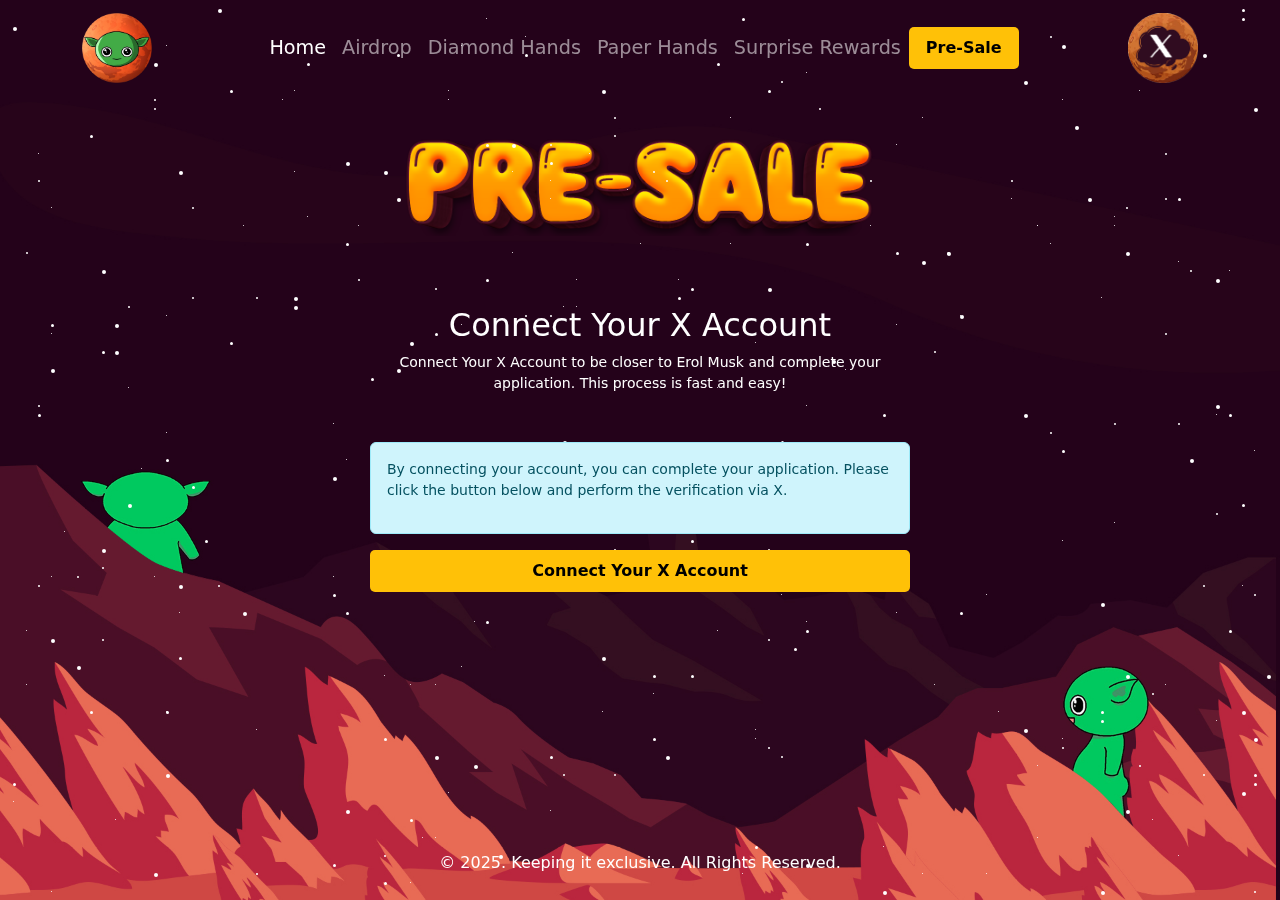
<file: presale.html>
﻿<!DOCTYPE html>
<html lang="en">
<head>
    <meta charset="UTF-8">
    <!--  <meta name="viewport" content="width=device-width, initial-scale=1.0"> -->
    <meta name="viewport" content="width=device-width, initial-scale=1, maximum-scale=1, user-scalable=0, viewport-fit=cover">
    <link href="npm/bootstrap%405.3.3/dist/css/bootstrap.min.css" rel="stylesheet" integrity="sha384-QWTKZyjpPEjISv5WaRU9OFeRpok6YctnYmDr5pNlyT2bRjXh0JMhjY6hW+ALEwIH" crossorigin="anonymous">
    <link rel="stylesheet" href="files_css/styles.css">
    <link rel="stylesheet" href="files_css/header.css">
    <link rel="stylesheet" href="files_css/home.css">
    <link rel="stylesheet" href="files_css/presale.css">
    <link rel="stylesheet" href="files_css/error_page.css">
    <link rel="stylesheet" href="files_css/success_page.css">
    <link rel="stylesheet" href="files_css/footer.css">
    <!-- Bunu <head> etiketinin içine ekle -->
<link rel="stylesheet" href="ajax/libs/font-awesome/6.5.0/css/all.min.css" integrity="sha512-yXf6vOgJOkJHY94x5jSgX... (kırptım, tam hali aşağıda) ..." crossorigin="anonymous" referrerpolicy="no-referrer">

    <link rel="icon" type="image/ico" href="img/header_icon.png">
    <title>Erol Musk</title>
</head>
<body>
    <div id="lightNwsStar"></div>

    <div class="bg_img"></div>
 <nav class="navbar navbar-expand-lg navbar-dark" style="z-index: 9999;">
    <div class="container d-flex align-items-center justify-content-between">
        
        <!-- Sol Logo -->
        <a class="navbar-brand d-lg-block d-flex align-items-center" href="home.html">
            <img src="img/header_icon.png" alt="Erol Musk" width="70">
        </a>

        <!-- Navbar Toggler (Mobil için) -->
        <!-- <button class="navbar-toggler" type="button" data-bs-toggle="collapse" data-bs-target="#navbarNav" aria-controls="navbarNav" aria-expanded="false" aria-label="Toggle navigation">
            <span class="navbar-toggler-icon"></span>
        </button> -->

        <div class="collapse navbar-collapse justify-content-center" id="navbarNavResponsive">

            <a href="presale.html" class="btn btn-apply ms-3">Pre-Sale</a>
           
            <ul class="navbar-nav">
                <li class="nav-item"><a class="nav-link active" href="home.html">Home</a></li>
                <li class="nav-item"><a class="nav-link" href="#">Airdrop</a></li>
                <li class="nav-item"><a class="nav-link" href="#">Diamond Hands</a></li>
                <li class="nav-item"><a class="nav-link" href="#">Paper Hands</a></li>
                <li class="nav-item"><a class="nav-link" href="#">Surprise Rewards</a></li>
            </ul>
            
        </div>

        <!-- Menü -->
        <div class="collapse navbar-collapse justify-content-center" id="navbarNav">
            <ul class="navbar-nav">
                <li class="nav-item"><a class="nav-link active" href="home.html">Home</a></li>
                <li class="nav-item"><a class="nav-link" href="#">Airdrop</a></li>
                <li class="nav-item"><a class="nav-link" href="#">Diamond Hands</a></li>
                <li class="nav-item"><a class="nav-link" href="#">Paper Hands</a></li>
                <li class="nav-item"><a class="nav-link" href="#">Surprise Rewards</a></li>
            </ul>
            <a href="presale.html" class="btn btn-apply ms-3">Pre-Sale</a>
        </div>

        <!-- Sağ Logo -->
        <a class="navbar-brand d-lg-block d-flex align-items-center" href="https://x.com/ErolMuskAvax" target="_blank">
            <img src="img/moon_logo.png" alt="Erol Musk" width="70">
        </a>

    </div>
</nav><div class="page_logo">
    <img src="img/presale_logo.png" alt="Erol Musk">
</div>
<div class="content login">

    
        <div class="container" style=" max-width: 600px;">
            <div class="row justify-content-center">
                <div class="col-md-8">
                    <div class="text-center mb-5">
                        <h2 class="heading">Connect Your X Account</h2>
                        <p class="info-text">Connect Your X Account to be closer to Erol Musk and complete your application. This process is fast and easy!</p>
                    </div>

                    <!-- X Bağlama İznini Verecek Buton -->
                    <div class="alert alert-info">
                        <p class="info-text">By connecting your account, you can complete your application. Please click the button below and perform the verification via X.</p>
                    </div>

                    <div class="d-grid gap-2">
                        <a href="/login" class="btn btn-apply">
                            Connect Your X Account
                        </a>
                    </div>
                    
                </div>
            </div>
        </div>

    
</div>        
            <footer>
                <div class="container">
                    <div class="contact-info">
                        <p>&copy; 2025. Keeping it exclusive. All Rights Reserved.</p>
                    </div>
                </div>
            </footer>

        
   
   </body>
</html>
<script src="files_js/presale.js"></script>
<script src="files_js/jquery-3.6.4.min.js"></script>
<script src="files_js/app.js"></script>
<script src="ajax/libs/popper.js/1.16.0/umd/popper.min.js"></script>
<script src="npm/bootstrap%405.3.0/dist/js/bootstrap.min.js"></script>
<!-- <script src="https://cdn.jsdelivr.net/npm/bootstrap@5.3.3/dist/js/bootstrap.bundle.min.js" integrity="sha384-YvpcrYf0tY3lHB60NNkmXc5s9fDVZLESaAA55NDzOxhy9GkcIdslK1eN7N6jIeHz" crossorigin="anonymous"></script> -->
</file>
<file: files_css/styles.css>
﻿@import url("../css2");

@font-face
{
  font-family: 'Comic Sans MS';
  src: url("../fonts/ComicSansMS.eot");
  src: url("../fonts/ComicSansMS-1.eot") format("embedded-opentype"), url("../fonts/ComicSansMS.woff2") format("woff2"), url("../fonts/ComicSansMS.woff") format("woff"), url("../fonts/ComicSansMS.ttf") format("truetype");
  font-weight: normal;
  font-style: normal;
  font-display: swap;
}
@font-face
{
    font-family: LeagueSpartan;
    src: url("../fonts/LeagueSpartan-Bold.otf");
}

body
{
   /*  background-color: #200217; */ /* Arkaplan rengi */
    background: linear-gradient(184deg, #24071d 0%, #240119 100%);
    display: flex;
    flex-direction: column;
    min-height: 100vh; /* Sayfa yüksekliği kadar */
}
body::-webkit-scrollbar
{
    width: 5px;
}
body::-webkit-scrollbar-thumb
{
    background: #000000;
    outline: #000000 solid 1px;
}
.content
{
    margin-bottom: 50px;
    z-index: 2;
}
.page_logo
{
    max-width: 90%;
    width: 900px;
    height: 100px;
    position: relative;
    margin: 0 auto;
    display: flex;
    align-items: center;
    justify-content: center;
    margin-top: 40px;
    margin-bottom: 40px;
}
.page_logo img
{
    max-width: 100%;
    max-height: 100%;
}
.page_logo_gif
{
    max-width: 100%;
    width: 100%;
    position: absolute;
    top: 0px;
    display: flex;
    align-items: center;
    justify-content: center;
    z-index: -1;
}
.page_logo_gif img
{
    max-width: 100%;
}
.bg_img
{
    position: fixed; /* Sabit konumlandırma */
    top: 0;
    left: 0;
    width: 100vw; /* Ekran genişliğinin %100'ü */
    height: 100vh; /* Ekran yüksekliğinin %100'ü */
    background-image: url(../img/presale_bg.jpg); /* Görselin yolu */
    background-size: cover; /* Görseli ekranı kaplayacak şekilde ölçeklendirir */
    background-position: bottom -100px right 0; /* Görselin alt kısmını ekrana hizalar */
    background-repeat: no-repeat; /* Görselin tekrarını engeller */
    z-index: -1; /* Arka plana yerleştirir */
    
}
@media (max-width: 768px)
{

    .bg_img
    {
        background-position: bottom right 0;
    }

}
</file>
<file: files_css/header.css>
.navbar
{
    font-size: 1.2rem;
    font-weight: 500;
    /* background-image: url(../img/top-bar.png);
    background-repeat: no-repeat;
    background-position: top;
    background-size: contain; */
}
.navbar-brand
{
    font-weight: bold;
    font-size: 1.5rem;
    margin: unset;
}
.btn-apply
{
    background-color: #ffc107;
    color: black;
    border-radius: 5px;
    padding: 8px 16px;
    font-weight: bold;
    margin: unset !important;
    transition: background-color 0.3s ease;
}

.btn-apply:hover {
    background-color: #e0a800;
    color: black;
} 
#navbarNavResponsive
{
    width: 100%;
    display: none !important;
    /* display: flex !important;
    flex-direction: column;
    position: relative; */
}
#navbarNavResponsive .btn-apply
{
    width: 30%;
    margin: auto !important;
}
#navbarNavResponsive .navbar-nav
{
    position: absolute;
    bottom: -15px;

}
@media (max-width: 1000px)
{

    .navbar
    {
        display: unset !important;
        flex-wrap: unset !important;
    }
    .navbar .container
    {
        all: unset ;
        width: 90% !important;
        margin: auto !important;
    }
    #navbarNav
    {
        display: none !important;
    }
    #navbarNavResponsive
    {
        display: flex !important;
    }

    #navbarNavResponsive .navbar-nav
    {
        gap: 20px;
        flex-direction: unset !important;
        margin: auto !important;
    }

}
@media (max-width: 760px)
{
    .navbar
    {
        font-size: 1rem;
    }
    #navbarNavResponsive .navbar-nav
    {
        bottom: -20px;
    }
}
@media (max-width: 600px)
{
    .navbar
    {
        font-size: 1rem;
    }
    #navbarNavResponsive .navbar-nav
    {
        gap: 10px;
    }
    #navbarNavResponsive .btn-apply
    {
        font-size: 0.9rem;
    }
    #navbarNavResponsive .btn-apply
    {
        width: 50%;
        margin: auto !important;
    }

}
@media (max-width: 480px)
{
    .navbar
    {
        font-size: 0.7rem;
        
    }
    #navbarNavResponsive .navbar-nav
    {
        gap: 10px;
    }
    #navbarNavResponsive .btn-apply
    {
        font-size: 0.6rem;
    }
}
@media (max-width: 380px)
{
    .navbar
    {
        font-size: 0.6rem;
    }
    #navbarNavResponsive .navbar-nav
    {
        gap: 10px;
    }
    #navbarNavResponsive .btn-apply
    {
        font-size: 0.5rem;
    }
}
</file>
<file: files_css/home.css>
/* p {
  margin: 20px 0 0;
  color: #000;
  font: 400 16px "Comic Sans MS";
  line-height: 1.7rem;
} 
img {
  height: auto;
  max-width: 100%;
}
a:focus,
input:focus,
button:focus,
select:focus,
textarea:focus {
  outline: 0 !important;
}
input[type="checkbox"],
input[type="radio"] {
  width: auto !important;
}*/

/* line 45, ../sass/style.scss */
#lightNwsStar {
  display: block;
  top: 0;
  height: 100%;
  width: 100%;
  z-index: 1;
  position: fixed;
}

/* line 54, ../sass/style.scss */
#lightNwsStar .star1,
#lightNwsStar .star2,
#lightNwsStar .star3,
#lightNwsStar .star4,
#lightNwsStar .star5,
#lightNwsStar .star6 {
  z-index: -1;
}

.star1 {
  animation: 3s linear 1s infinite alternate twinkle;
}

.star2 {
  animation: 4s linear 0s infinite alternate twinkle;
}

.star3 {
  animation: 3.5s linear 0.5s infinite alternate twinkle;
}

.star4 {
  animation: 1.25s linear 1.5s infinite alternate twinkle;
}

.star5 {
  animation: 4s linear 2s infinite alternate twinkle;
}

.star6 {
  animation: 2.5s linear 1s infinite alternate twinkle;
}

@keyframes twinkle {
  0% {
    opacity: 0.4;
  }
  50% {
    opacity: 0;
  }
  100% {
    opacity: 0.4;
  }
}
/* .container {
  width: 100%;
  max-width: 1440px !important;
}

video {
  width: 100%;
} */

@keyframes upDown {
  0%,
    100% {
    transform: translateY(0);
  }
  50% {
    transform: translateY(-20px);
  }
}


/* line 165, ../sass/style.scss */
.hero-cloud img {
  width: 100%;
}

/* line 170, ../sass/style.scss */
.green-block {
  background-image: url(../img/BG.jpg);
  background-repeat: no-repeat;
  background-size: cover;
  background-position: bottom;
  padding: 5% 0 30%;
  position: relative;
  margin-top: 100px;
  
}
/* line 177, ../sass/style.scss */
.green-block .cloud-img {
  position: absolute;
  top: 400px;
  z-index: 1;
  animation: upDown 2s ease-in-out infinite;
}
/* line 182, ../sass/style.scss */
.green-block .cloud-img.left-cloud {
  left: 0;
}
/* line 185, ../sass/style.scss */
.green-block .cloud-img.right-cloud {
  right: 0;
}
/* line 189, ../sass/style.scss */
.green-block .commet-box {
  background-image: url(../img/comment-1.png);
  background-repeat: no-repeat;
  background-size: contain;
  position: relative;
  max-width: 580px;
  padding: 90px 50px 165px 150px;
}
/* line 196, ../sass/style.scss */
.green-block .commet-box span {
  position: absolute;
  width: 85px;
  height: 85px;
  display: inline-flex;
  align-items: center;
  justify-content: center;
  color: #fff;
  border-radius: 100%;
  font: 600 22px "Comic Sans MS";
  border: 1px solid #1f0410;
  background-color: #410c23;
  transform: rotate(-18deg);
  left: 50px;
  top: 40px;
}
/* line 212, ../sass/style.scss */
.green-block .commet-box h2 {
  color: #fff;
  font: 600 32px "Open Sans", sans-serif;
  margin: 0;
  text-align: left;
}
/* line 217, ../sass/style.scss */
.green-block .commet-box p {
  color: #fff;
  font: 400 22px "Comic Sans MS";
}
/* line 221, ../sass/style.scss */
.green-block .commet-box.commet-1 {
  transform: rotate(-3deg);
}
/* line 224, ../sass/style.scss */
.green-block .commet-box.commet-2 {
  background-image: url(../img/comment-2.png);
  transform: rotate(4deg);
  margin-top: 200px;
}
/* line 228, ../sass/style.scss */
.green-block .commet-box.commet-2 span {
  left: 10px;
  top: 15px;
}
/* line 233, ../sass/style.scss */
.green-block .commet-box.commet-3 {
  margin: -328px 0 0 50px;
  transform: rotate(14deg);
}
/* line 237, ../sass/style.scss */
.green-block .commet-box.commet-4 {
  background-image: url(../img/comment-2.png);
  transform: rotate(-3deg);
  margin: -96px 0 0 94px;
}
/* line 241, ../sass/style.scss */
.green-block .commet-box.commet-4 span {
  left: 10px;
  top: 15px;
}
/* line 248, ../sass/style.scss */
.green-block .cat-2 .cat-img {
  text-align: right;
  position: relative;
}
/* line 254, ../sass/style.scss */
.green-block .cat-1 .cat-img {
  transform: translate(-120px, 0px);
}

/* line 263, ../sass/style.scss */
.copyright {
  position: absolute;
  bottom: 20px;
  left: 0;
  right: 0;
  text-align: center;
}
/* line 269, ../sass/style.scss */
.copyright p {
  margin: 0;
  color: #fff;
/*   color: #fff;
  font: 600 22px "Comic Sans MS"; */
}
/* line 274, ../sass/style.scss */
.copyright.presale-copy {
  position: inherit;
  background-image: url(../img/Pre-sale-bg.jpg);
  background-repeat: no-repeat;
  background-size: cover;
  background-position: bottom;
  padding: 45% 0 1%;
}

@keyframes spin {
  0% {
    transform: rotate(0deg);
  }
  100% {
    transform: rotate(360deg);
  }
}

/* #preloader {
  position: fixed;
  width: 100%;
  height: 100%;
  background-color: #410c23;
  display: flex;
  justify-content: center;
  align-items: center;
  z-index: 9999;
}
#preloader img {
  width: 1250px;
} */

/* .sale-btn {
  background-color: #410c23;
  padding: 15px 70px;
  border: 1px solid #4a122a;
  color: #fff;
  font: 600 25px "Comic Sans MS";
  border-radius: 8px;
  text-transform: uppercase;
}
 */
/* line 440, ../sass/style.scss */
.mobile-on {
  display: none;
}
/* 
.popup-overlay {
  position: fixed;
  top: 0;
  left: 0;
  width: 100%;
  height: 100%;
  background: rgba(0, 0, 0, 0.5);
  display: flex;
  justify-content: center;
  align-items: center;
  z-index: 9;
}
.popup-content {
  background: white;
  padding: 20px;
  text-align: center;
  border-radius: 5px;
}
.popup-content .sale-btn {
  border: 2px solid #611837;
  display: inline-block;
  margin-top: 20px;
}
.popup-content {
  padding: 20px;
  text-align: center;
  border-radius: 5px;
  background-color: #410c23;
}
.popup-content h3 {
  color: #fff;
  font: 600 22px "Comic Sans MS";
}
.popup-content p {
  color: #fff;
  margin: 5px 0 0;
} */

@media (max-width: 1366px)
{

  .green-block .cloud-img {
    max-width: 100px;
  }

  /* line 14, ../sass/_screen.scss */
  .green-block .commet-box h2 {
    font: 600 25px "Open Sans", sans-serif;
  }

  /* line 17, ../sass/_screen.scss */
  .green-block .commet-box p {
    font: 400 16px "Comic Sans MS";
  }

  /* line 20, ../sass/_screen.scss */
  .green-block .commet-box {
    max-width: 450px;
    padding: 61px 40px 166px 125px;
  }

  /* line 24, ../sass/_screen.scss */
  .green-block .cat-1 .cat-img {
    transform: translate(-6px, 0px);
  }

  /* line 27, ../sass/_screen.scss */
  .green-block .commet-box span {
    width: 65px;
    height: 65px;
    font: 600 18px "Comic Sans MS";
    left: 40px;
    top: 15px;
  }

  /* line 34, ../sass/_screen.scss */
  .green-block .commet-box.commet-3 {
    margin: -328px 0 0 130px;
    transform: rotate(14deg);
  }

  /* line 38, ../sass/_screen.scss */
  .green-block {
    padding: 5% 0 25%;
  }

  /* line 41, ../sass/_screen.scss */
  .green-block .commet-box.commet-4 {
    margin: -150px 0 0 10px;
  }
}
@media (max-width: 1170px) {
  /* line 47, ../sass/_screen.scss */
  .green-block .col-md-6 {
    width: 100%;
  }

  /* line 50, ../sass/_screen.scss */
  .green-block .commet-box {
    margin: auto;
    padding: 61px 40px 120px 124px;
  }

  /* line 54, ../sass/_screen.scss */
  .green-block .cat-3 .cat-img,
  .green-block .cat-1 .cat-img {
    transform: translate(-6px, 0px);
    text-align: left;
    margin-left: 20%;
  }

  /* line 60, ../sass/_screen.scss */
  .green-block .commet-box.commet-2 {
    margin-top: 20px;
  }

  /* line 63, ../sass/_screen.scss */
  .green-block .cat-4 .cat-img,
  .green-block .cat-2 .cat-img {
    margin: 20px 215px 0 0;
    text-align: right;
  }

  /* line 68, ../sass/_screen.scss */
  .green-block .commet-box.commet-3 {
    margin: auto;
    transform: rotate(6deg);
  }

  /* line 72, ../sass/_screen.scss */
  .green-block .commet-box.commet-4 {
    margin: auto;
  }

  /* line 75, ../sass/_screen.scss */
  .mobile-off {
    display: none;
  }

  /* line 78, ../sass/_screen.scss */
  .mobile-on {
    display: block;
  }

  /* line 81, ../sass/_screen.scss */
  .green-block {
    padding: 5% 0 6%;
    background-image: url(../img/BG-without-clouds.jpg);
  }

  /* line 85, ../sass/_screen.scss */
  .green-block .green-cat.cat-4 .cat-img {
    margin: 0px 255px 0 0 !important;
  }

}

@media (max-width: 900px)
{

  .green-block .green-cat.cat-4 .cat-img
  {
    margin: 0px 170px 0 0 !important;
  }

}
@media (max-width: 767px) {
  /* line 97, ../sass/_screen.scss */
  .green-block .cat-3 .cat-img,
  .green-block .cat-1 .cat-img {
    transform: translate(0, 0px);
    margin: 4% 0 0 12%;
  }

  /* line 102, ../sass/_screen.scss */
  .green-block .cat-4 .cat-img,
  .green-block .cat-2 .cat-img {
    margin: 20px 90px 0 0;
  }

  /* line 106, ../sass/_screen.scss */
  .green-block .green-cat.cat-4 .cat-img {
    margin: 0px 110px 0 0 !important;
  }

  /* line 109, ../sass/_screen.scss */
  .green-block {
    padding: 5% 0 8%;
  }

  /* line 128, ../sass/_screen.scss */
  .green-block .cloud-img {
    max-width: 80px;
    top: 130px;
  }

}
@media (max-width: 600px)
{
  /* line 158, ../sass/_screen.scss */
  .green-block .commet-box h2 {
    font: 600 20px "Open Sans", sans-serif;
  }

  /* line 161, ../sass/_screen.scss */
  .green-block .commet-box p {
    font: 400 14px "Comic Sans MS";
    margin-top: 10px;
  }

  /* line 165, ../sass/_screen.scss */
  .green-block .commet-box span {
    width: 50px;
    height: 50px;
    font: 600 16px "Comic Sans MS";
    left: 5px;
    top: 20px;
  }

  /* line 172, ../sass/_screen.scss */
  .green-block .cat-3 .cat-img,
  .green-block .cat-1 .cat-img {
    margin: 0% 0 0 0%;
  }

  /* line 176, ../sass/_screen.scss */
  .green-block .cat-4 .cat-img,
  .green-block .cat-2 .cat-img {
    margin: 0 0px 0 0;
  }

  /* line 180, ../sass/_screen.scss */
  .green-block .green-cat.cat-4 .cat-img {
    margin: 5px 5px 0 0 !important;
  }

  /* line 183, ../sass/_screen.scss */
 /*  .copyright p {
    font: 600 16px "Comic Sans MS";
  } */

  /* line 186, ../sass/_screen.scss */
  .green-block {
    padding: 5% 0 15%;
  }

  /* line 189, ../sass/_screen.scss */
  .green-block .cloud-img {
    display: none;
  }

  .green-block .commet-box.commet-3 {
    transform: rotate(-9deg);
    /* margin-right: 0; */
  }

  .green-block .commet-box {
   /*  margin: auto; */
    padding: 45px 10px 120px 60px;
    max-width: 320px;
  }

  .green-block .commet-box.commet-1 {
    transform: rotate(-9deg);
   /*  margin-right: 0; */
  }

  .green-block .commet-box.commet-4 {
   /*  margin: 25px 0 0 0; */
    transform: rotate(7deg);
  }

  /* line 213, ../sass/_screen.scss */
  .green-block .row {
    margin: 0;
  }

  /* line 216, ../sass/_screen.scss */
  .green-block .col-md-6 {
    padding: 0;
  }


  @keyframes upDown {
    0%,
        100% {
      transform: translateY(0);
    }
    50% {
      transform: translateY(-10px);
    }
  }

  /* line 235, ../sass/_screen.scss */
  .copyright.presale-copy {
    padding: 45% 0 5%;
  }
}
</file>
<file: files_css/presale.css>
.login
{
    display: flex;
    justify-content: center;
    align-items: center;
    color: white
}
.login .container
{
    width: 700px;
    max-width: 90%;
    display: flex;
    align-items: center;
    justify-content: center;
    /* background: rgba(255, 255, 255, 0.1); 
    box-shadow: 0 4px 10px rgba(0, 0, 0, 0.3); */
    padding: 30px;
    border-radius: 12px;
    
    font-size: 14px;
}
.login .mb-3
{
    margin-top: 30px;
}
.login .form-label
{
    font-size: 18px;
}
.login .col-md-8
{
    width: 100%;
}
h2
{
    text-align: center;
    color: #fff;
}
.form-control
{
    border-radius: 8px;
    border: none;
    padding: 10px;
    background: rgba(255, 255, 255, 0.8);
    color: #333;
}
.form-control:focus
{
    outline: none;
    border: 2px solid #ffcc00;
}
.btn-primary
{
    background-color: #ffcc00;
    color: #333;
    border: none;
    border-radius: 25px;
    padding: 10px;
    font-size: 16px;
    font-weight: bold;
    width: 100%;
}
.btn-primary:hover
{
    background-color: #e6b800;
}
.custom-radio-label, .custom-checkbox-label
{
    font-weight: 500;
    margin-right: 15px;
    color: #fff;
}
/* .form-check-input
{
    accent-color: #ffcc00;
} */
.login .form-check-input
{
    background-image: unset;
} 
.login .form-check-input:checked
{
    background-color: #4b0f29; 
    border-color: #fff;
    box-shadow: unset;
}
.login .form-check-input:checked::before
{
    background-color: transparent;
}
.login .form-control
{

    background-color: #410c23;
    border: 1px solid #4a122a;
    box-shadow: unset;
    color: white;
}
.login .form-control::placeholder
{
    color: #747474;
}
</file>
<file: files_css/error_page.css>
.error_page
{
    margin-top: 100px;
    text-align: center;
    background: #cff4fc;
    padding: 30px;
    border-radius: 10px;
    box-shadow: 0px 0px 10px rgba(0, 0, 0, 0.1);
    color: #555555;
}
</file>
<file: files_css/footer.css>
footer
{
    /* background-color: #218838; */ /* Footer Arkaplanı */
    color: white;
    padding: 20px 0; /* Yüksekliği azaltmak için padding'i düzenledim */
    text-align: center;
    margin-top: auto; /* Footer'ı sayfanın en altına yapıştırır */
    display: flex;
    align-items: center;
}

footer .d-flex {
    height: 100%; /* Logo ve sosyal ikonları dikeyde ortalamak için */
}

footer .footer-logo {
    max-width: 50px; /* Logo boyutunu istediğin gibi ayarlayabilirsin */
}

footer .social-icons a {
    color: white;
    margin: 0 10px;
    font-size: 1.5rem;
    text-decoration: none;
    transition: color 0.3s ease;
}

footer .social-icons a:hover {
    color: #ffc107; /* Hover rengi sarı */
}

footer .contact-info p {
    margin-bottom: 5px;
    margin-top: 10px;
    font-size: 1rem;
    line-height: 1.5;
}
</file>
<file: files_css/success_page.css>
/* Bootstrap'ten alacağınız ikonu kullanabilirsiniz. */
.card
{
    background-color: #eaf8e1; /* Çok açık yeşil ton */
    padding: 30px;
    border-radius: 15px;
    box-shadow: 0px 0px 15px rgba(0, 0, 0, 0.1);
}
.card-body h2
{
    font-size: 2rem;
    font-weight: bold;
}
.card-body p
{
    font-size: 1.1rem;
    margin-bottom: 20px;
    color: #555;
}
.btn-success
{
    font-size: 1rem;
    font-weight: bold;
}
.success_x_username
{
    font-family: LeagueSpartan;
   /*  color: #FFD006 !important; */
}
</file>
